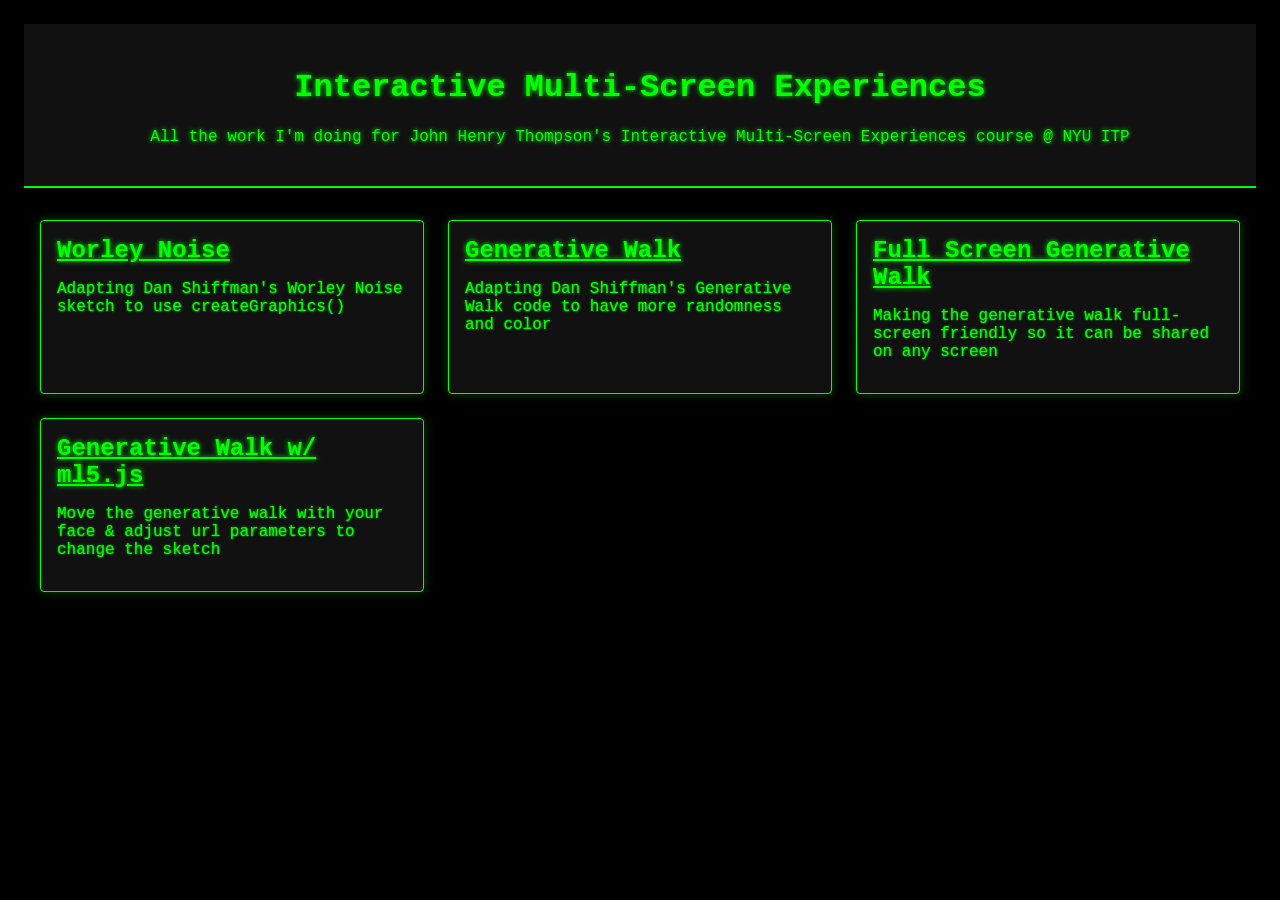
<file: index.html>
<!DOCTYPE html>
<html lang="en">
<head>
    <meta charset="UTF-8">
    <meta name="viewport" content="width=device-width, initial-scale=1.0">
    <title>Blog Homepage</title>
    <link rel="stylesheet" href="style.css">
</head>
<body>
    <header>
        <h1>Interactive Multi-Screen Experiences</h1>
        <p>All the work I'm doing for John Henry Thompson's Interactive Multi-Screen Experiences course @ NYU ITP</p>
    </header>
    <!-- <nav>
        <a href="#">Home</a>
        <a href="#">About</a>
        <a href="#">Contact</a>
    </nav> -->
    <div class="container">
        <div class="post-grid">
            <div class="post">
                <a target="_blank" href="ims-00-prisha/index.html"> <h2>Worley Noise</h2></a>
                <p>Adapting Dan Shiffman's Worley Noise sketch to use createGraphics()</p>
            </div>
            <div class="post">
                <a target="_blank" href="ims-01-prisha/index.html"> <h2>Generative Walk</h2></a>
                <p>Adapting Dan Shiffman's Generative Walk code to have more randomness and color</p>
            </div>
            <div class="post">
                <a target="_blank" href="ims-02-prisha/index.html"> <h2>Full Screen Generative Walk</h2></a>
                <p>Making the generative walk full-screen friendly so it can be shared on any screen</p>
            </div>
            <div class="post">
                <a target="_blank" href="ims-03-prisha/index.html"> <h2>Generative Walk w/ ml5.js</h2></a>
                <p>Move the generative walk with your face & adjust url parameters to change the sketch</p>
            </div>
        </div>
    </div>
</body>
</html>
</file>
<file: style.css>
body {
  font-family: 'Courier New', Courier, monospace;
  margin: 0;
  padding: 1.5rem;
  background-color: #000000;
  color: #00ff00;
  text-shadow: 0 0 5px #00ff00;
}

/* Optional header styling (if using) */
header {
  background-color: #111;
  color: #00ff00;
  padding: 1.5rem;
  text-align: center;
  border-bottom: 2px solid #00ff00;
}

nav {
  background-color: #111;
  padding: 0.5rem;
  text-align: center;
  border-bottom: 1px solid #00ff00;
}

nav a {
  color: #00ff00;
  text-decoration: none;
  margin: 0 1rem;
  font-weight: bold;
  text-shadow: 0 0 3px #00ff00;
}

a {
  color: #00ff00;
  text-decoration: underline;
}

.container {
  max-width: 1200px;
  margin: 2rem auto;
  padding: 0 1rem;
}

.post-grid {
  display: grid;
  grid-template-columns: repeat(auto-fit, minmax(300px, 1fr));
  gap: 1.5rem;
}

.post {
  background-color: #111;
  border: 1px solid #00ff00;
  border-radius: 4px;
  padding: 1rem;
  box-shadow: 0 0 10px rgba(0, 255, 0, 0.3);
  transition: transform 0.3s ease, box-shadow 0.3s ease;
}

.post:hover {
  transform: translateY(-5px);
  box-shadow: 0 0 15px rgba(0, 255, 0, 0.6);
}

.post h2 {
  margin: 0 0 0.5rem;
  font-size: 1.5rem;
  color: #00ff00;
}

.post p {
  color: #00ff00;
  text-shadow: 0 0 2px #00ff00;
}
</file>
